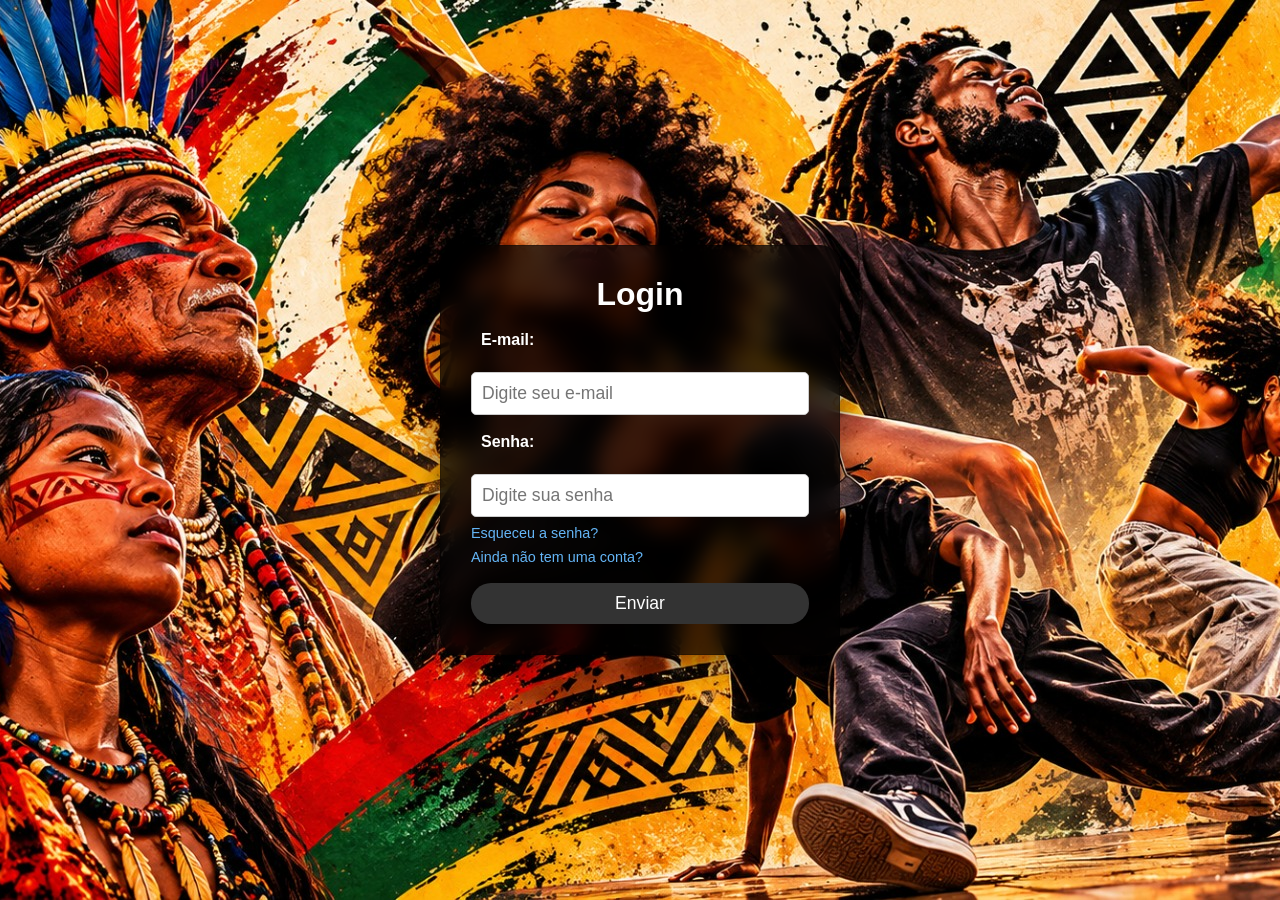
<file: login.html>
<!DOCTYPE html>
<html lang="en">
<head>
    <meta charset="UTF-8">
    <meta name="viewport" content="width=device-width, initial-scale=1.0">
    <title>Aberto Cultural</title>
    <link rel="stylesheet" href="css/login.css">
</head>
<body>

    <form>
    <h1>Login</h1>

    <label for="email">E-mail:</label>
    <input type="email" id="email" placeholder="Digite seu e-mail">

    <label for="password">Senha:</label>
    <input type="password" id="password" placeholder="Digite sua senha">


    <a href="#">Esqueceu a senha?</a>
    <a href="register.html">Ainda não tem uma conta?</a>

    <button id="submit">Enviar</button>
    </form>
</body>
</html>
</file>
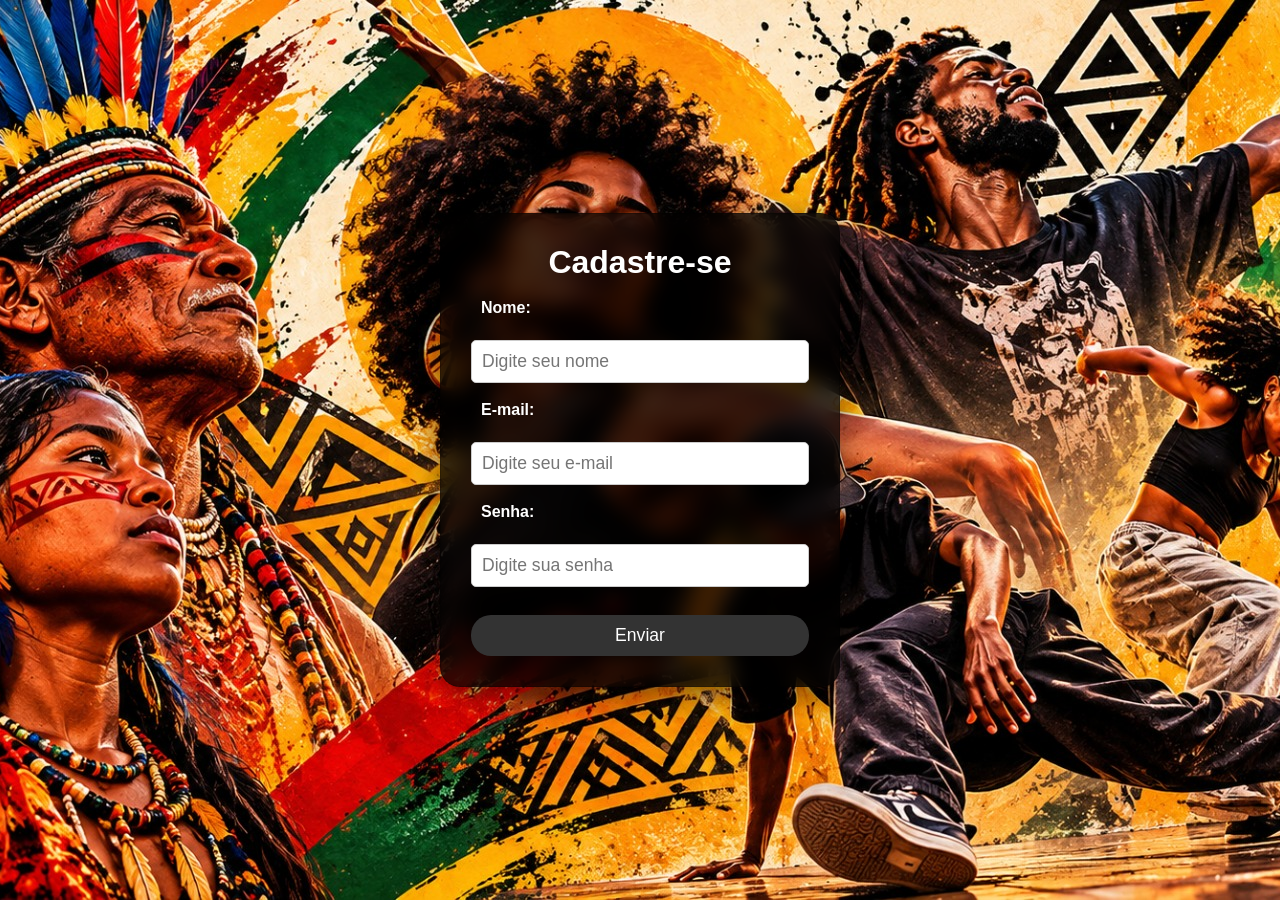
<file: register.html>
<!DOCTYPE html>
<html lang="en">
<head>
    <meta charset="UTF-8">
    <meta name="viewport" content="width=device-width, initial-scale=1.0">
    <title>Aberto Cultural</title>
    <link rel="stylesheet" href="css/register.css">
</head>
<body>
    
    <form>
        <h1>Cadastre-se</h1>

        <label for="name">Nome:</label>
        <input type="name" id="name" placeholder="Digite seu nome">

        <label for="email">E-mail:</label>
        <input type="email" id="email" placeholder="Digite seu e-mail">

        <label for="password">Senha:</label>
        <input type="password" id="password" placeholder="Digite sua senha">

        <button id="submit">Enviar</button>
    </form>
</body>
</html>
</file>
<file: css/login.css>
* {
    padding: 0;
    margin: 0;
    box-sizing: border-box;
    font-family: Arial, Helvetica, sans-serif;
}

body {
    padding: 1rem;
    display: flex;
    justify-content: center;
    align-items: center;
    min-height: 100vh;
    background: url("../img/formulario-background.jpeg");
    background-repeat: no-repeat;
    background-size: cover;
    background-position: center;
}

h1 {
    text-align: center;
    color: #fff;
}

form {
    display: flex;
    flex-direction: column;
    gap: 0.5rem;
    width: 100%;
    max-width: 400px;
    margin: 0 auto;
    border-radius: 20px;
    border: 1px solid #ccc;
    padding: 30px;
    box-shadow: 0 4px 10px rgba(0, 0, 0, 0.1);
    background-color: rgba(0, 0, 0, 0.75);
    backdrop-filter: blur(10px);
    border: 1px solid rgba(0, 0, 0, 0.2);
    box-shadow: 0 8px 32px rgba(0, 0, 0, 0.5);
}

label {
    padding: 10px;
    font-weight: bold;
    margin-bottom: 5px;
    color: #fff;
}

input {
    width: 100%;
    padding: 10px;
    border-radius: 5px;
    border: 1px solid #ccc;
    font-size: 1.1rem;
}

a {
    color: #64b5f6;;
    text-decoration: none;
    font-size: 0.9rem;
}

a:hover {
    text-decoration: underline;
}

button {
    padding: 10px;
    border: none;
    border-radius: 20px;
    background-color: #333;
    color: #fff;
    font-size: 1.1rem;
    cursor: pointer;
    margin-top: 10px;
}
</file>
<file: css/register.css>
* {
    padding: 0;
    margin: 0;
    box-sizing: border-box;
    font-family: Arial, Helvetica, sans-serif;
}

body {
    padding: 1rem;
    display: flex;
    justify-content: center;
    align-items: center;
    min-height: 100vh;
    background: url("../img/formulario-background.jpeg");
    background-repeat: no-repeat;
    background-size: cover;
    background-position: center;
}

h1 {
    text-align: center;
    color: #fff;
}

form {
    display: flex;
    flex-direction: column;
    gap: 0.5rem;
    width: 100%;
    max-width: 400px;
    margin: 0 auto;
    border-radius: 20px;
    border: 1px solid #ccc;
    padding: 30px;
    box-shadow: 0 4px 10px rgba(0, 0, 0, 0.1);
    background-color: rgba(0, 0, 0, 0.75);
    backdrop-filter: blur(10px);
    border: 1px solid rgba(0, 0, 0, 0.2);
    box-shadow: 0 8px 32px rgba(0, 0, 0, 0.5);
}

label {
    padding: 10px;
    font-weight: bold;
    margin-bottom: 5px;
    color: #fff;
}

input {
    width: 100%;
    padding: 10px;
    border-radius: 5px;
    border: 1px solid #ccc;
    font-size: 1.1rem;
}

button {
    padding: 10px;
    border: none;
    border-radius: 20px;
    background-color: #333;
    color: #fff;
    font-size: 1.1rem;
    cursor: pointer;
    margin-top: 20px;
}
</file>
